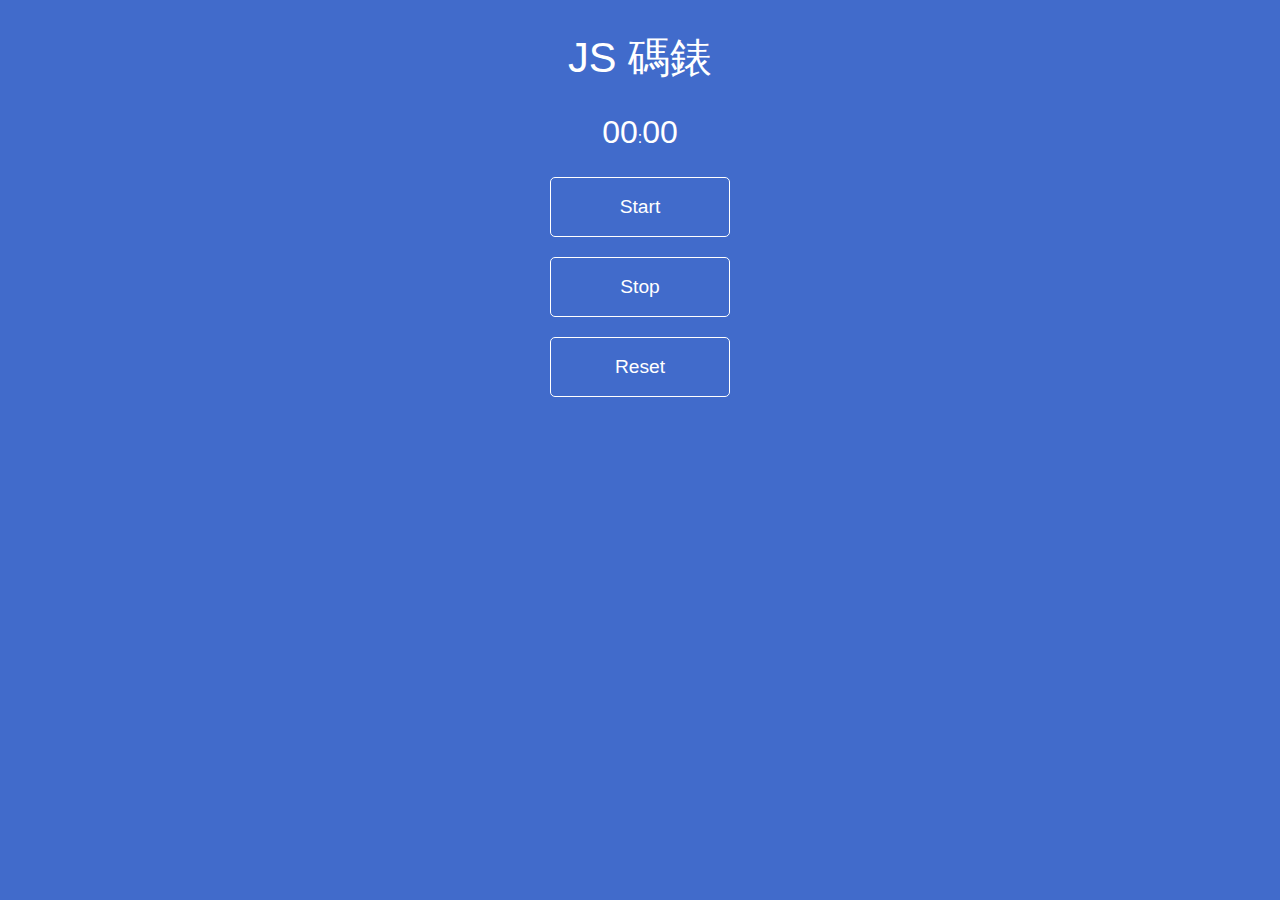
<file: 03 stopwatch/begin/index.html>
<!DOCTYPE html>
<html lang="en">
  <head>
    <meta charset="UTF-8" />
    <meta http-equiv="X-UA-Compatible" content="IE=edge" />
    <meta name="viewport" content="width=device-width, initial-scale=1.0" />
    <link rel="stylesheet" href="style.css" />
    <title>碼錶</title>
  </head>
  <body>
    <div class="wrapper">
      <h1>JS 碼錶</h1>
      <p><span id="seconds">00</span>:<span id="m_seconds">00</span></p>
      <button id="button-start">Start</button><br>
      <button id="button-stop">Stop</button><br>
      <button id="button-reset">Reset</button>
    </div>
    <script src="./script.js"></script>
  </body>
</html>
</file>
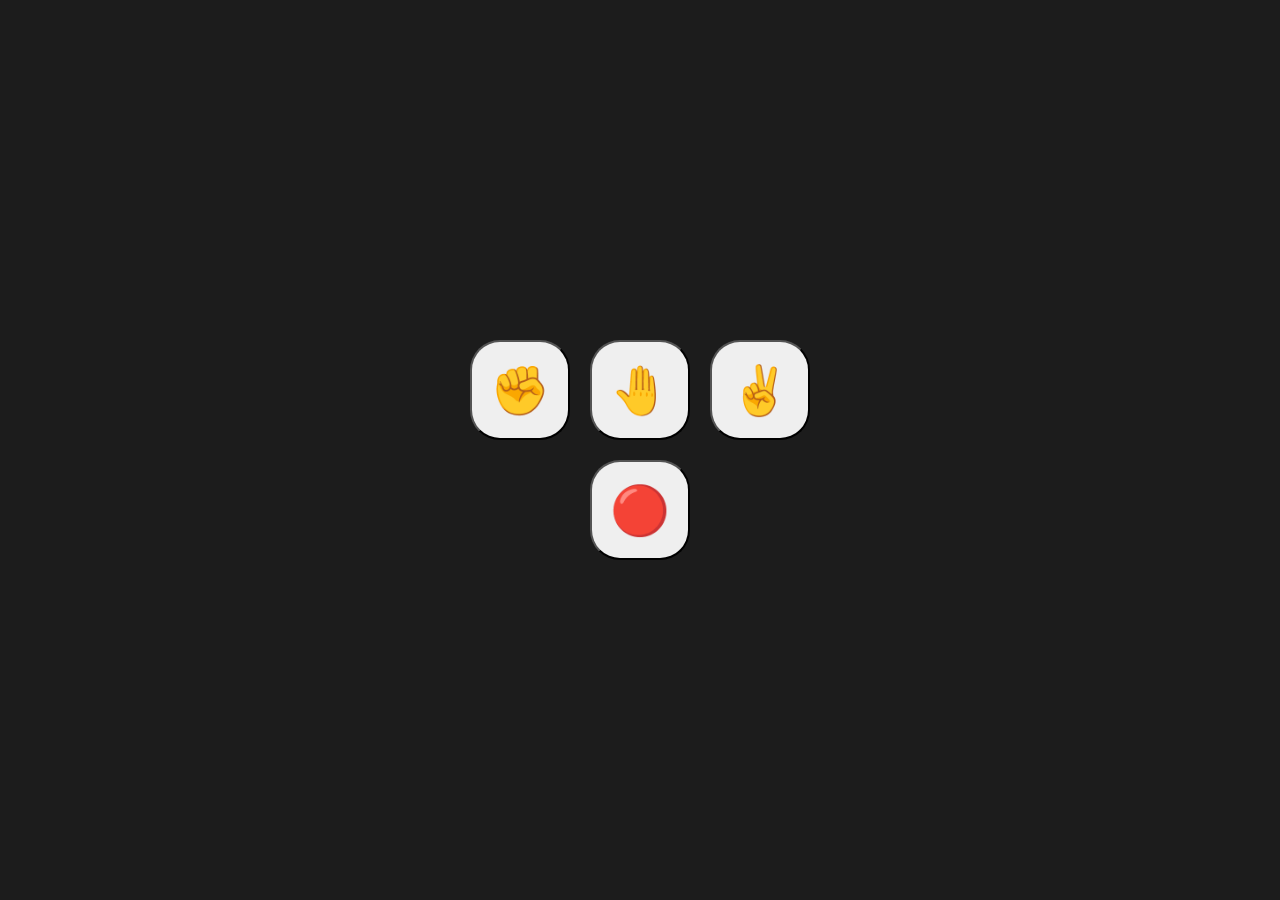
<file: 04 paperscissorstone/begin/index.html>
<!DOCTYPE html>
<html>

<head>
  <meta charset="utf-8">
  <meta name="viewport" content="width=device-width">
  <title>replit</title>
  <link href="style.css" rel="stylesheet" type="text/css" />
</head>

<body>
  <div class="wrapper">
    <div class="buttons">
      <button class="pssButton" value="Stone">✊</button>
      <button class="pssButton" value="Paper">🤚</button>
      <button class="pssButton" value="Scissors">✌</button>
    </div>
    <div class="resultContainer">
      <div id="player-score"></div>
      <div id="hands"></div>
      <div id="result"></div>
      <button id='endGameButton'>🔴</button>
    </div>
  </div>

  <script src="script.js"></script>
</body>

</html>
</file>
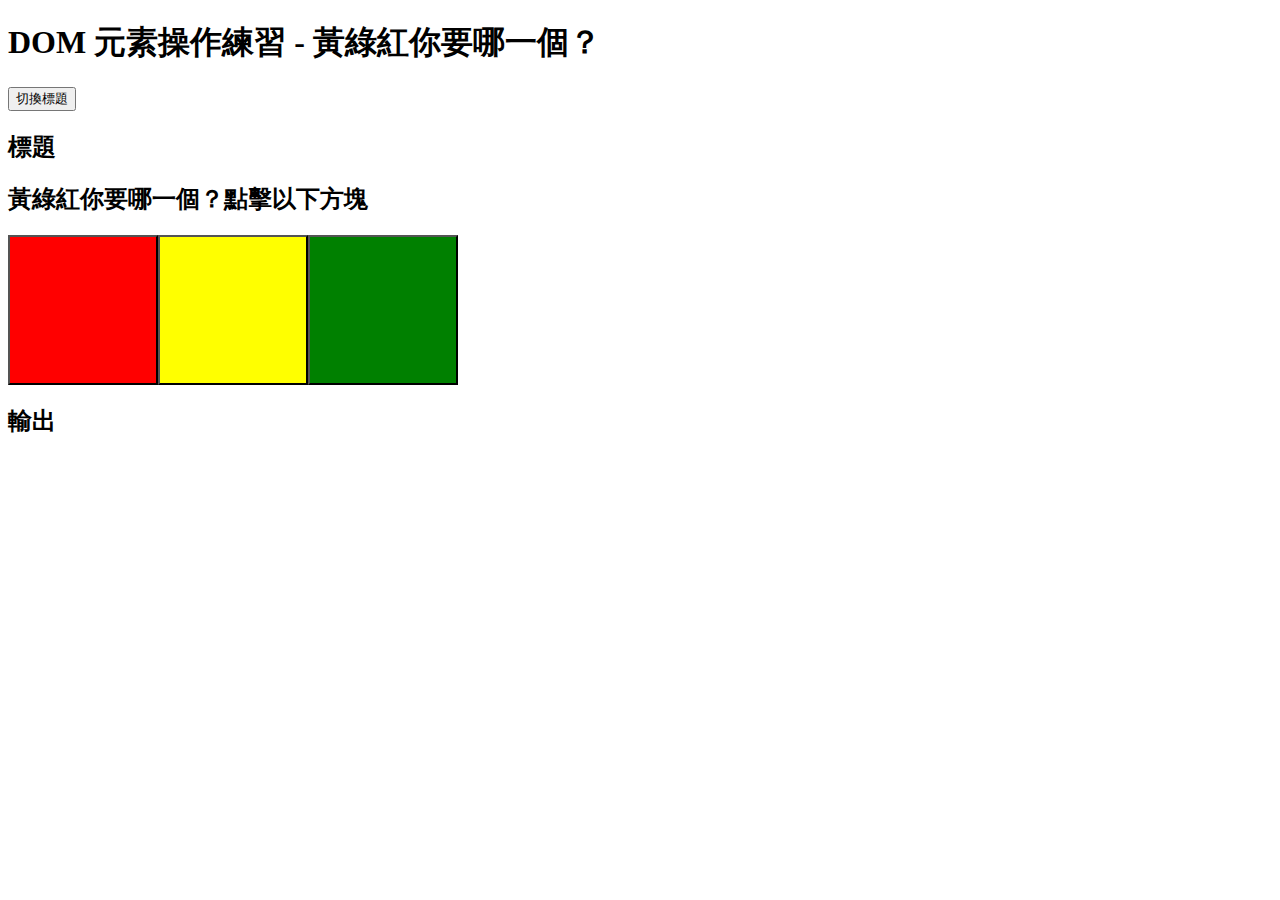
<file: 02 dom/red-yellow-green/begin/index.html>
<!DOCTYPE html>
<html lang="en">

<head>
  <meta charset="UTF-8">
  <meta http-equiv="X-UA-Compatible" content="IE=edge">
  <meta name="viewport" content="width=device-width, initial-scale=1.0">
  <title>Document</title>
  <link rel="stylesheet" href="style.css">
</head>

<body>

  <h1>DOM 元素操作練習 - 黃綠紅你要哪一個？</h1>
  <button id="changeButton">切換標題</button>
  <div id='title'>
    <h2>標題</h2>
  </div>


  <h2>黃綠紅你要哪一個？點擊以下方塊</h2>
  <div style="display: flex">
    <button class='colorSquare' id='red' value='red'></button>
    <button class='colorSquare' id='yellow' value='yellow'></button>
    <button class='colorSquare' id='green' value='green'></button>
  </div>

  <h2>輸出</h2>
  <div id="output">

  </div>

  <script src='script.js'></script>


</body>

</html>
</file>
<file: 03 stopwatch/begin/style.css>
body {
  background: #416bcb;
  font-family: 'HelveticaNeue-Light', 'Helvetica Neue Light', 'Helvetica Neue',
    Helvetica, Arial, 'Lucida Grande', sans-serif;
  height: 100%;
}

.wrapper {
  width: 800px;
  margin: 30px auto;
  color: white;
  text-align: center;
}

h1,
h2,
h3 {
  font-family: 'Roboto', sans-serif;
  font-weight: 100;
  font-size: 2.6em;
  text-transform: uppercase;
}

#seconds,
#m_seconds {
  font-size: 2em;
}

button {
  border-radius: 5px;
  background: #416bcb;
  color: white;
  border: solid 1px white;
  text-decoration: none;
  cursor: pointer;
  font-size: 1.2em;
  padding: 18px 10px;
  width: 180px;
  margin: 10px;
  outline: none;
  &:hover {
    @include transition;
    background: white;
    border: solid 1px white;
    color: #ffa600;
  }
}
</file>
<file: 04 paperscissorstone/begin/style.css>
html, body {
  height: 100%;
  width: 100%;
  padding: 0;
  margin:0;
}

.wrapper {
  background: #1c1c1c;
  color: white;
  display: flex;
  align-items: center;
  justify-content: center;
  width: 100%;
  height: 100%;
  flex-direction: column;
}

.buttons {
  display: flex;
  gap: 20px;
}

button {
  height: 100px;
  width: 100px;
  font-size: 48px;
  border-radius: 30px;
  cursor: pointer;
  
}

.resultContainer {
  font-size: 2rem;
  text-align: center;
  margin-top: 20px;
}
</file>
<file: 02 dom/red-yellow-green/begin/style.css>
.colorSquare{
  height: 150px;
  width: 150px;
}

#red{
   background-color: red;
}

#yellow{
  background-color: yellow;
}

#green{
  background-color: green;
}
</file>
